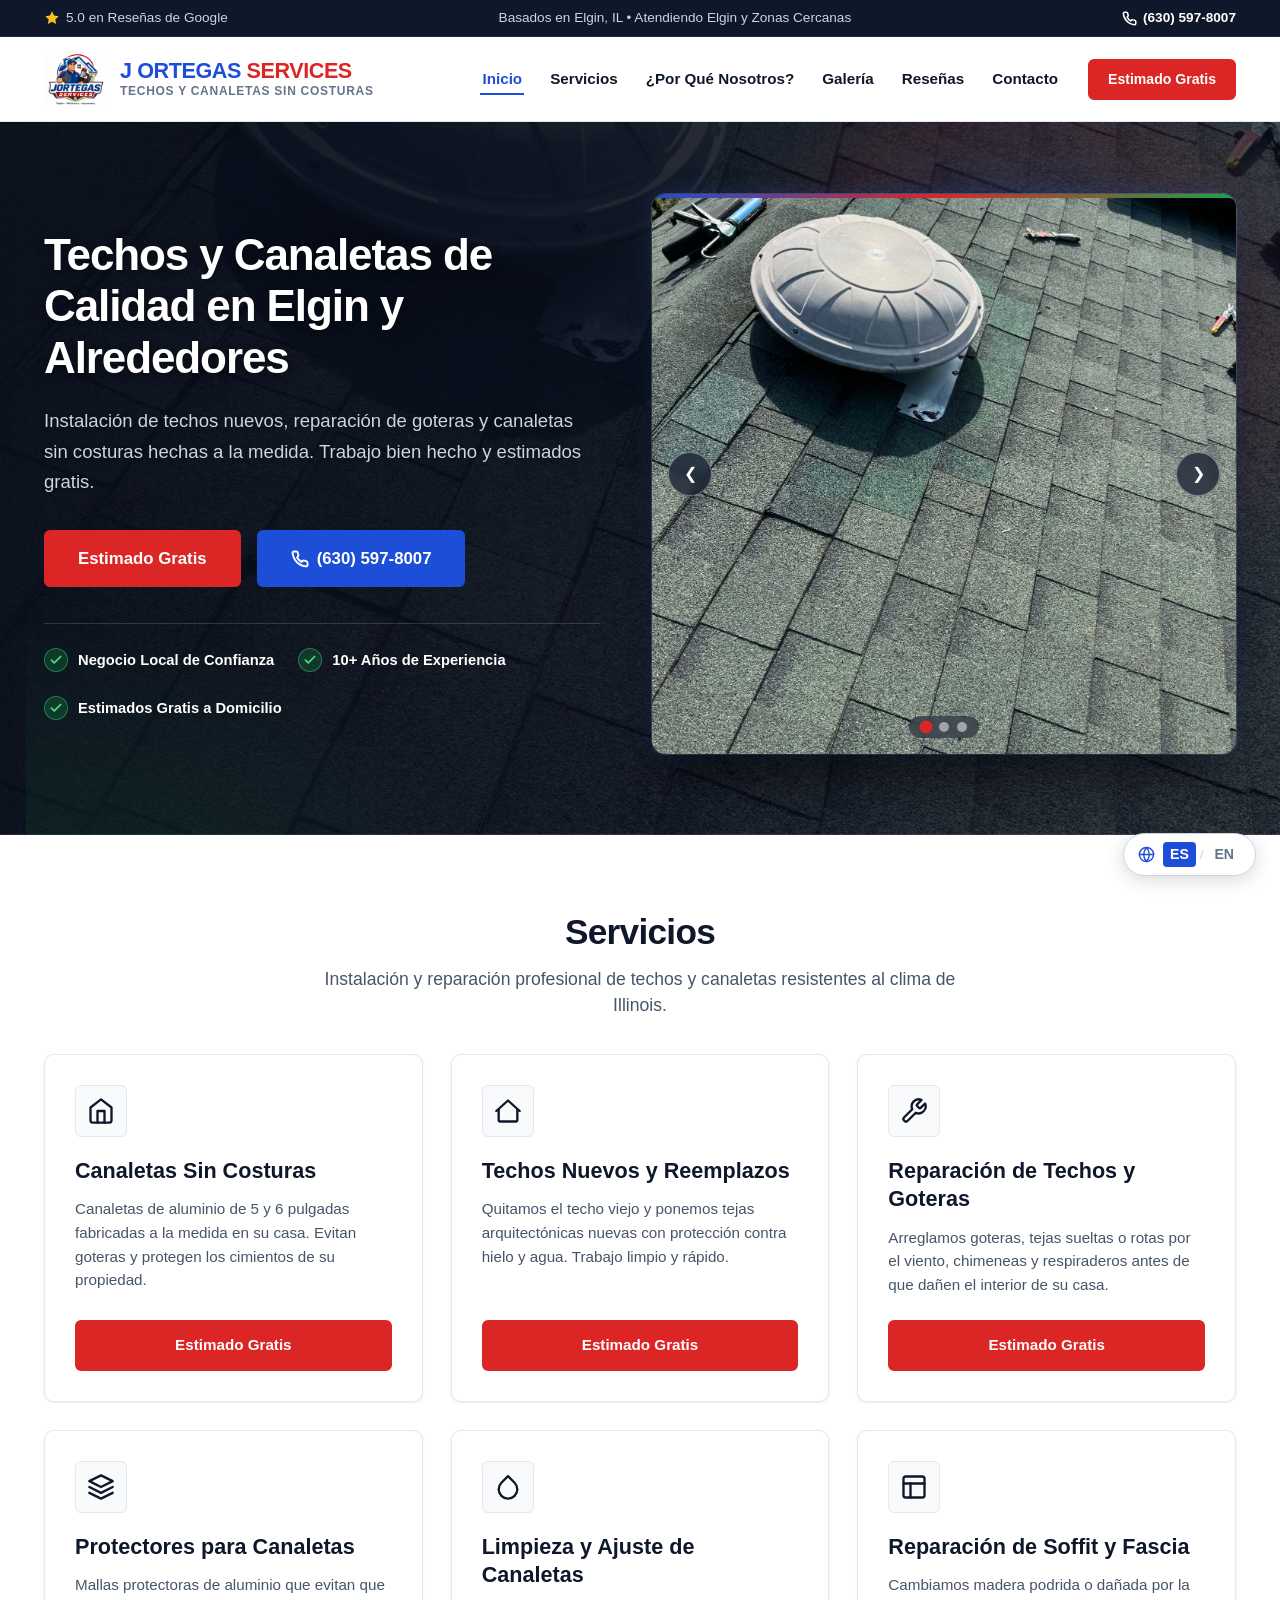
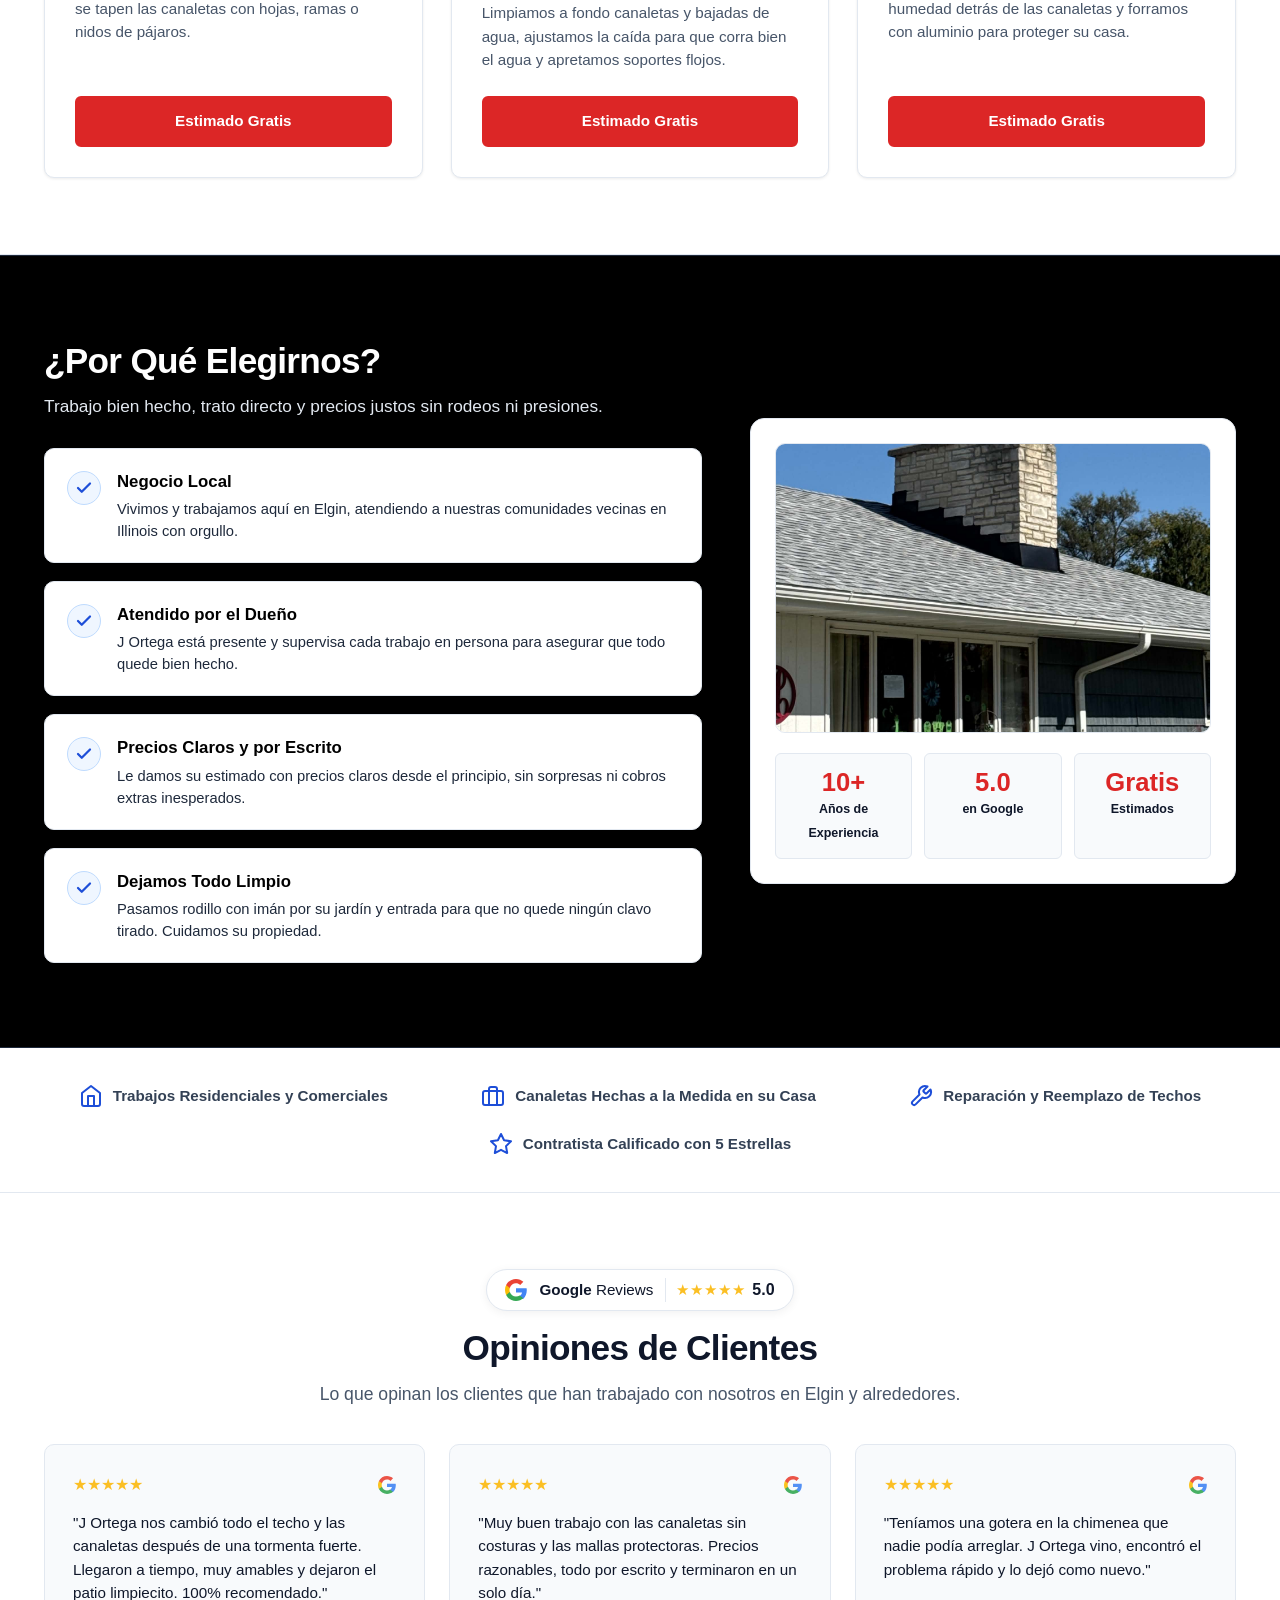
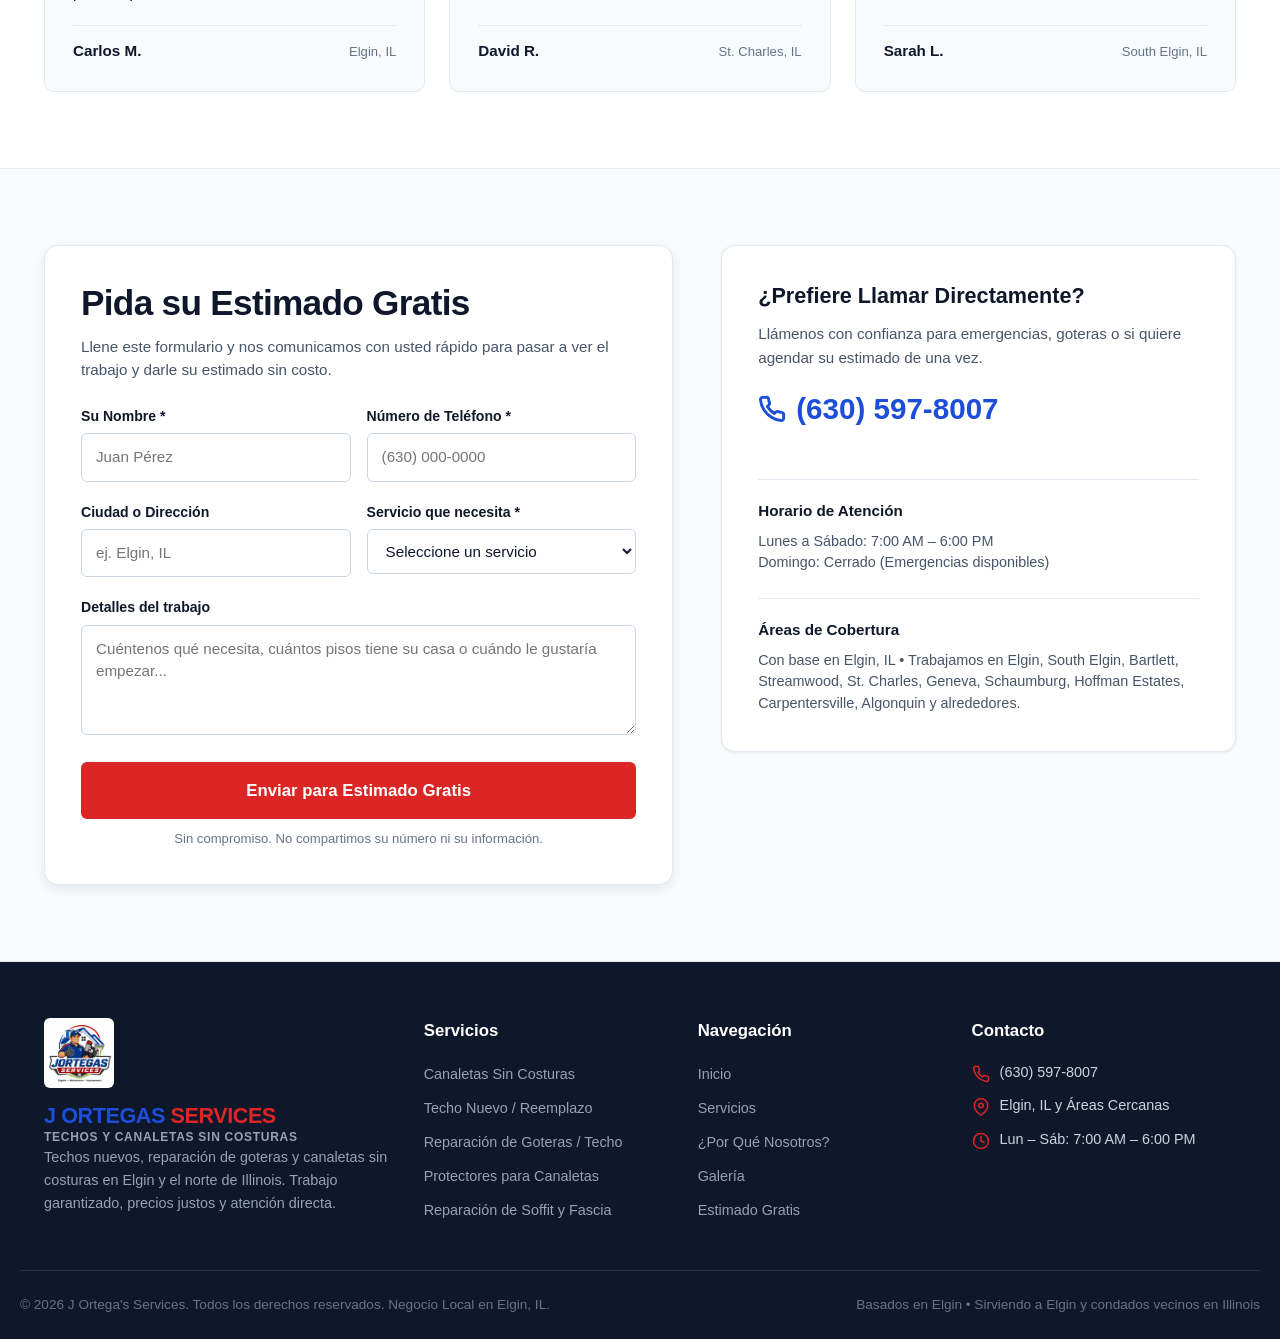
<file: index.html>
<!DOCTYPE html>
<html lang="es">
<head>
  <meta charset="UTF-8">
  <meta name="viewport" content="width=device-width, initial-scale=1.0">
  <title>J Ortega's Services | Techos y Canaletas Sin Costuras | Elgin, IL</title>
  <meta name="description" content="Professional roofing replacement, roof repair, seamless gutter installation, and gutter guards based in Elgin, IL and serving surrounding Illinois communities. Call (630) 597-8007.">
  <meta name="robots" content="index, follow">
  <meta name="author" content="J Ortega's Services">
  <meta name="theme-color" content="#0f172a">
  <link rel="canonical" href="https://jortegaservices.com/">
  
  <!-- Geo Tags -->
  <meta name="geo.region" content="US-IL">
  <meta name="geo.placename" content="Elgin">
  
  <!-- Favicon and App Icons -->
  <link rel="icon" type="image/png" href="favicon.png">
  <link rel="shortcut icon" href="favicon.ico">
  <link rel="apple-touch-icon" href="favicon.png">
  
  <!-- Social Share / Open Graph Previews -->
  <meta property="og:title" content="J Ortega's Services | Roofing &amp; Seamless Gutters">
  <meta property="og:description" content="Quality roofing replacements, leak repairs, and seamless gutters based in Elgin, IL and serving surrounding Illinois communities. Free estimates.">
  <meta property="og:image" content="photos/preview.jpg">
  <meta property="og:url" content="https://jortegaservices.com/">
  <meta property="og:type" content="website">
  <meta name="twitter:card" content="summary_large_image">
  <meta name="twitter:image" content="photos/preview.jpg">

  <!-- Schema.org JSON-LD Local Business Structured Data for Google -->
  <script type="application/ld+json">
  {
    "@context": "https://schema.org",
    "@type": "RoofingContractor",
    "name": "J Ortega's Services",
    "image": "https://jortegaservices.com/photos/logo.png",
    "telephone": "(630) 597-8007",
    "url": "https://jortegaservices.com/",
    "address": {
      "@type": "PostalAddress",
      "addressLocality": "Elgin",
      "addressRegion": "IL",
      "addressCountry": "US"
    },
    "geo": {
      "@type": "GeoCoordinates",
      "latitude": 42.0354,
      "longitude": -88.2826
    },
    "openingHoursSpecification": {
      "@type": "OpeningHoursSpecification",
      "dayOfWeek": ["Monday", "Tuesday", "Wednesday", "Thursday", "Friday", "Saturday"],
      "opens": "07:00",
      "closes": "18:00"
    },
    "priceRange": "$$",
    "aggregateRating": {
      "@type": "AggregateRating",
      "ratingValue": "5.0",
      "reviewCount": "30"
    }
  }
  </script>

  <link rel="stylesheet" href="styles.css?v=2.3">
</head>
<body>

  <!-- Top Utility Bar -->
  <aside class="top-bar" aria-label="Quick contact and service area">
    <div class="container top-bar-inner">
      <div class="top-bar-item top-bar-rating">
        <svg width="16" height="16" viewBox="0 0 24 24" fill="currentColor">
          <path d="M12 2l3.09 6.26L22 9.27l-5 4.87 1.18 6.88L12 17.77l-6.18 3.25L7 14.14 2 9.27l6.91-1.01L12 2z"/>
        </svg>
        <span data-i18n="top_rating">5.0 en Reseñas de Google</span>
      </div>
      <div class="top-bar-item top-bar-location">
        <span data-i18n="top_location">Basados en Elgin, IL &bull; Atendiendo Elgin y Zonas Cercanas</span>
      </div>
      <div class="top-bar-right">
        <a href="tel:6305978007" class="top-phone-link">
          <svg width="15" height="15" viewBox="0 0 24 24" fill="none" stroke="currentColor" stroke-width="2.5" stroke-linecap="round" stroke-linejoin="round">
            <path d="M22 16.92v3a2 2 0 0 1-2.18 2 19.79 19.79 0 0 1-8.63-3.07 19.5 19.5 0 0 1-6-6 19.79 19.79 0 0 1-3.07-8.67A2 2 0 0 1 4.11 2h3a2 2 0 0 1 2 1.72 12.84 12.84 0 0 0 .7 2.81 2 2 0 0 1-.45 2.11L8.09 9.91a16 16 0 0 0 6 6l1.27-1.27a2 2 0 0 1 2.11-.45 12.84 12.84 0 0 0 2.81.7A2 2 0 0 1 22 16.92z"></path>
          </svg>
          (630) 597-8007
        </a>
      </div>
    </div>
  </aside>

  <!-- Site Header -->
  <header class="site-header">
    <div class="container nav-container">
      <a href="index.html" class="brand-logo" aria-label="J Ortega's Services Homepage">
        <img src="photos/logo.png" alt="J Ortega's Services Logo" class="brand-logo-img">
        <div class="brand-text">
          <span class="brand-name">
            <span class="accent-blue">J ORTEGAS</span> <span class="accent-red">SERVICES</span>
          </span>
          <span class="brand-tag" data-i18n="brand_tag">Techado y Canaletas Sin Costuras</span>
        </div>
      </a>

      <!-- Desktop & Mobile Nav -->
      <nav class="main-nav" aria-label="Main Navigation">
        <ul class="nav-list">
          <li><a href="index.html" class="nav-link active" data-i18n="nav_home">Inicio</a></li>
          <li><a href="#services" class="nav-link" data-i18n="nav_services">Servicios</a></li>
          <li><a href="#why-us" class="nav-link" data-i18n="nav_why_us">¿Por Qué Nosotros?</a></li>
          <li><a href="gallery.html" class="nav-link" data-i18n="nav_gallery">Galería</a></li>
          <li><a href="#reviews" class="nav-link" data-i18n="nav_reviews">Reseñas</a></li>
          <li><a href="#estimate" class="nav-link" data-i18n="nav_contact">Contacto</a></li>
        </ul>
        <div class="nav-cta-wrap">
          <a href="#estimate" class="btn btn-red btn-sm" data-i18n="btn_request_estimate">Estimado Gratis</a>
        </div>
      </nav>

      <!-- Mobile Menu Toggle Button -->
      <button class="mobile-toggle" aria-label="Toggle navigation menu" aria-expanded="false">
        <svg viewBox="0 0 24 24" fill="none" stroke="currentColor" stroke-width="2.5" stroke-linecap="round" stroke-linejoin="round">
          <line x1="3" y1="6" x2="21" y2="6"></line>
          <line x1="3" y1="12" x2="21" y2="12"></line>
          <line x1="3" y1="18" x2="21" y2="18"></line>
        </svg>
      </button>
    </div>
  </header>

  <main>
    <!-- Hero Section (Spacious Text + Big Fully Visible Photo Slider) -->
    <section class="hero-section" aria-label="Hero Introduction">
      <div class="container hero-grid">
        <div class="hero-content">
          <h1 data-i18n="hero_title">Techos y Canaletas de Calidad en Elgin y Alrededores</h1>
          <p class="hero-lead" data-i18n="hero_lead">
            Instalación de techos nuevos, reparación de goteras y canaletas sin costuras hechas a la medida. Trabajo bien hecho y estimados gratis.
          </p>

          <div class="hero-actions">
            <a href="#estimate" class="btn btn-red btn-lg" data-i18n="btn_request_estimate">Estimado Gratis</a>
            <a href="tel:6305978007" class="btn btn-blue btn-lg">
              <svg width="18" height="18" viewBox="0 0 24 24" fill="none" stroke="currentColor" stroke-width="2.5" stroke-linecap="round" stroke-linejoin="round">
                <path d="M22 16.92v3a2 2 0 0 1-2.18 2 19.79 19.79 0 0 1-8.63-3.07 19.5 19.5 0 0 1-6-6 19.79 19.79 0 0 1-3.07-8.67A2 2 0 0 1 4.11 2h3a2 2 0 0 1 2 1.72 12.84 12.84 0 0 0 .7 2.81 2 2 0 0 1-.45 2.11L8.09 9.91a16 16 0 0 0 6 6l1.27-1.27a2 2 0 0 1 2.11-.45 12.84 12.84 0 0 0 2.81.7A2 2 0 0 1 22 16.92z"></path>
              </svg>
              (630) 597-8007
            </a>
          </div>

          <div class="hero-features">
            <div class="hero-feature-item">
              <div class="feature-check">
                <svg viewBox="0 0 24 24" fill="none" stroke="currentColor" stroke-width="3" stroke-linecap="round" stroke-linejoin="round">
                  <polyline points="20 6 9 17 4 12"></polyline>
                </svg>
              </div>
              <span class="feature-text" data-i18n="hero_feat_1">Negocio Local de Confianza</span>
            </div>
            <div class="hero-feature-item">
              <div class="feature-check">
                <svg viewBox="0 0 24 24" fill="none" stroke="currentColor" stroke-width="3" stroke-linecap="round" stroke-linejoin="round">
                  <polyline points="20 6 9 17 4 12"></polyline>
                </svg>
              </div>
              <span class="feature-text" data-i18n="hero_feat_2">Más de 10 Años de Experiencia</span>
            </div>
            <div class="hero-feature-item">
              <div class="feature-check">
                <svg viewBox="0 0 24 24" fill="none" stroke="currentColor" stroke-width="3" stroke-linecap="round" stroke-linejoin="round">
                  <polyline points="20 6 9 17 4 12"></polyline>
                </svg>
              </div>
              <span class="feature-text" data-i18n="hero_feat_3">Estimados Gratis a Domicilio</span>
            </div>
          </div>
        </div>

        <!-- Big Hero Photo Slider (Fully Visible) -->
        <div class="hero-slider-wrap">
          <div class="hero-slider-track">
            <div class="hero-slide">
              <img src="photos/hero-1.jpg" alt="Finished roofing project in Elgin IL" loading="eager">
            </div>
            <div class="hero-slide">
              <img src="photos/hero-2.jpg" alt="Roof peak and seamless gutters installation" loading="lazy">
            </div>
            <div class="hero-slide">
              <img src="photos/hero-3.jpg" alt="Full home exterior roofing and gutter setup" loading="lazy">
            </div>
          </div>

          <!-- Slider Arrows -->
          <button class="slider-arrow prev" aria-label="Previous slide">&#10094;</button>
          <button class="slider-arrow next" aria-label="Next slide">&#10095;</button>

          <!-- Slider Dots -->
          <div class="slider-dots" role="tablist" aria-label="Slider Pagination">
            <button class="slider-dot active" aria-label="Slide 1"></button>
            <button class="slider-dot" aria-label="Slide 2"></button>
            <button class="slider-dot" aria-label="Slide 3"></button>
          </div>
        </div>
      </div>
    </section>

    <!-- Services Section -->
    <section id="services" class="services-section">
      <div class="container">
        <header class="section-head text-center">
          <h2 data-i18n="services_title">Servicios</h2>
          <p data-i18n="services_lead">Instalación y reparación profesional de techos y canaletas resistentes al clima de Illinois.</p>
        </header>

        <div class="services-grid">
          <!-- Service 1: Seamless Gutters -->
          <article class="service-card">
            <div class="service-icon-box">
              <svg viewBox="0 0 24 24" fill="none" stroke="currentColor" stroke-width="2" stroke-linecap="round" stroke-linejoin="round">
                <path d="M3 9l9-7 9 7v11a2 2 0 0 1-2 2H5a2 2 0 0 1-2-2z"></path>
                <path d="M9 22V12h6v10"></path>
              </svg>
            </div>
            <h3 data-i18n="svc1_title">Instalación de Canaletas Sin Costuras</h3>
            <p data-i18n="svc1_desc">Canaletas de aluminio de 5 y 6 pulgadas fabricadas a la medida en el lugar exacto de su propiedad para evitar filtraciones y desbordes.</p>
            <div class="service-card-footer">
              <a href="#estimate" class="btn btn-red" data-i18n="btn_request_estimate">Estimado Gratis</a>
            </div>
          </article>

          <!-- Service 2: Roof Replacement -->
          <article class="service-card">
            <div class="service-icon-box">
              <svg viewBox="0 0 24 24" fill="none" stroke="currentColor" stroke-width="2" stroke-linecap="round" stroke-linejoin="round">
                <path d="M2 12l10-9 10 9"></path>
                <path d="M4 11v9a1 1 0 0 0 1 1h14a1 1 0 0 0 1-1v-9"></path>
              </svg>
            </div>
            <h3 data-i18n="svc2_title">Reemplazo de Techos y Nuevos Techos</h3>
            <p data-i18n="svc2_desc">Retiro completo del techo viejo e instalación de tejas arquitectónicas con barrera impermeable sintética contra hielo y agua, y limpieza total.</p>
            <div class="service-card-footer">
              <a href="#estimate" class="btn btn-red" data-i18n="btn_request_estimate">Estimado Gratis</a>
            </div>
          </article>

          <!-- Service 3: Roof Repairs -->
          <article class="service-card">
            <div class="service-icon-box">
              <svg viewBox="0 0 24 24" fill="none" stroke="currentColor" stroke-width="2" stroke-linecap="round" stroke-linejoin="round">
                <path d="M14.7 6.3a1 1 0 0 0 0 1.4l1.6 1.6a1 1 0 0 0 1.4 0l3.77-3.77a6 6 0 0 1-7.94 7.94l-6.91 6.91a2.12 2.12 0 0 1-3-3l6.91-6.91a6 6 0 0 1 7.94-7.94l-3.76 3.76z"></path>
              </svg>
            </div>
            <h3 data-i18n="svc3_title">Reparación de Techos y Detección de Goteras</h3>
            <p data-i18n="svc3_desc">Reparación rápida de tejas dañadas por tormentas, tapajuntas de chimeneas, botas de tuberías y goteras antes de que dañen sus paredes.</p>
            <div class="service-card-footer">
              <a href="#estimate" class="btn btn-red" data-i18n="btn_request_estimate">Estimado Gratis</a>
            </div>
          </article>

          <!-- Service 4: Gutter Guards -->
          <article class="service-card">
            <div class="service-icon-box">
              <svg viewBox="0 0 24 24" fill="none" stroke="currentColor" stroke-width="2" stroke-linecap="round" stroke-linejoin="round">
                <polygon points="12 2 2 7 12 12 22 7 12 2"></polygon>
                <polyline points="2 17 12 22 22 17"></polyline>
                <polyline points="2 12 12 17 22 12"></polyline>
              </svg>
            </div>
            <h3 data-i18n="svc4_title">Protectores de Hojas para Canaletas</h3>
            <p data-i18n="svc4_desc">Mallas de aluminio de alta resistencia instaladas sobre las canaletas para bloquear hojas, agujas de pino y animales manteniendo el flujo de agua.</p>
            <div class="service-card-footer">
              <a href="#estimate" class="btn btn-red" data-i18n="btn_request_estimate">Estimado Gratis</a>
            </div>
          </article>

          <!-- Service 5: Gutter Cleaning & Tune-Up -->
          <article class="service-card">
            <div class="service-icon-box">
              <svg viewBox="0 0 24 24" fill="none" stroke="currentColor" stroke-width="2" stroke-linecap="round" stroke-linejoin="round">
                <path d="M12 2.69l5.66 5.66a8 8 0 1 1-11.31 0z"></path>
              </svg>
            </div>
            <h3 data-i18n="svc5_title">Limpieza de Canaletas y Bajantes</h3>
            <p data-i18n="svc5_desc">Retiro completo de hojas y lodo acumulado, lavado de bajantes, ajuste de pendientes y refuerzo de clavos o soportes sueltos.</p>
            <div class="service-card-footer">
              <a href="#estimate" class="btn btn-red" data-i18n="btn_request_estimate">Estimado Gratis</a>
            </div>
          </article>

          <!-- Service 6: Soffit & Fascia Repair -->
          <article class="service-card">
            <div class="service-icon-box">
              <svg viewBox="0 0 24 24" fill="none" stroke="currentColor" stroke-width="2" stroke-linecap="round" stroke-linejoin="round">
                <rect x="3" y="3" width="18" height="18" rx="2" ry="2"></rect>
                <line x1="3" y1="9" x2="21" y2="9"></line>
                <line x1="9" y1="21" x2="9" y2="9"></line>
              </svg>
            </div>
            <h3 data-i18n="svc6_title">Reparación de Soffit y Fascia</h3>
            <p data-i18n="svc6_desc">Reemplazo de maderas dañadas o podridas en aleros detrás de las canaletas, forrado de aluminio a la medida y paneles de ventilación del ático.</p>
            <div class="service-card-footer">
              <a href="#estimate" class="btn btn-red" data-i18n="btn_request_estimate">Estimado Gratis</a>
            </div>
          </article>
        </div>
      </div>
    </section>

    <!-- Why Choose Us Section -->
    <section id="why-us" class="why-section">
      <div class="container why-grid">
        <div class="why-content">
          <h2 data-i18n="why_title">¿Por Qué Nosotros?</h2>
          <p data-i18n="why_lead">Trabajo bien hecho, trato directo y precios justos sin rodeos ni presiones.</p>

          <div class="why-list">
            <div class="why-item">
              <div class="why-bullet-icon">
                <svg viewBox="0 0 24 24" fill="none" stroke="currentColor" stroke-width="3" stroke-linecap="round" stroke-linejoin="round">
                  <polyline points="20 6 9 17 4 12"></polyline>
                </svg>
              </div>
              <div class="why-item-content">
                <h4 data-i18n="why_item1_title">Negocio Local de Confianza</h4>
                <p data-i18n="why_item1_desc">Vivimos y trabajamos aquí en Elgin, atendiendo a nuestras comunidades vecinas en Illinois con orgullo.</p>
              </div>
            </div>

            <div class="why-item">
              <div class="why-bullet-icon">
                <svg viewBox="0 0 24 24" fill="none" stroke="currentColor" stroke-width="3" stroke-linecap="round" stroke-linejoin="round">
                  <polyline points="20 6 9 17 4 12"></polyline>
                </svg>
              </div>
              <div class="why-item-content">
                <h4 data-i18n="why_item2_title">Supervisión Directa del Propietario</h4>
                <p data-i18n="why_item2_desc">J Ortega está presente y supervisa cada trabajo en persona para asegurar que todo quede bien hecho.</p>
              </div>
            </div>

            <div class="why-item">
              <div class="why-bullet-icon">
                <svg viewBox="0 0 24 24" fill="none" stroke="currentColor" stroke-width="3" stroke-linecap="round" stroke-linejoin="round">
                  <polyline points="20 6 9 17 4 12"></polyline>
                </svg>
              </div>
              <div class="why-item-content">
                <h4 data-i18n="why_item3_title">Presupuestos Escritos y Claros</h4>
                <p data-i18n="why_item3_desc">Le damos su estimado con precios claros desde el principio, sin sorpresas ni cobros extras inesperados.</p>
              </div>
            </div>

            <div class="why-item">
              <div class="why-bullet-icon">
                <svg viewBox="0 0 24 24" fill="none" stroke="currentColor" stroke-width="3" stroke-linecap="round" stroke-linejoin="round">
                  <polyline points="20 6 9 17 4 12"></polyline>
                </svg>
              </div>
              <div class="why-item-content">
                <h4 data-i18n="why_item4_title">Limpieza Minuciosa del Terreno</h4>
                <p data-i18n="why_item4_desc">Pasamos rodillo con imán por su jardín y entrada para que no quede ningún clavo tirado. Cuidamos su propiedad.</p>
              </div>
            </div>
          </div>
        </div>

        <div class="why-media-card">
          <div class="why-media-box">
            <img src="photos/hero-2.jpg" alt="Roof installation project" loading="lazy">
          </div>
          <div class="why-stat-row">
            <div class="why-stat">
              <span class="why-stat-num">10+</span>
              <span class="why-stat-label" data-i18n="stat_experience">Años de Experiencia</span>
            </div>
            <div class="why-stat">
              <span class="why-stat-num">5.0</span>
              <span class="why-stat-label" data-i18n="stat_rating">en Google</span>
            </div>
            <div class="why-stat">
              <span class="why-stat-num" data-i18n="stat_free">Gratis</span>
              <span class="why-stat-label" data-i18n="stat_estimates">Estimados</span>
            </div>
          </div>
        </div>
      </div>
    </section>

    <!-- Work Highlights & Factual Services Strip -->
    <section class="trust-strip">
      <div class="container">
        <div class="trust-strip-inner">
          <div class="trust-badge">
            <svg viewBox="0 0 24 24" fill="none" stroke="currentColor" stroke-width="2" stroke-linecap="round" stroke-linejoin="round">
              <path d="M3 9l9-7 9 7v11a2 2 0 0 1-2 2H5a2 2 0 0 1-2-2z"></path>
              <polyline points="9 22 9 12 15 12 15 22"></polyline>
            </svg>
            <span data-i18n="trust_residential">Trabajos Residenciales y Comerciales</span>
          </div>
          <div class="trust-badge">
            <svg viewBox="0 0 24 24" fill="none" stroke="currentColor" stroke-width="2" stroke-linecap="round" stroke-linejoin="round">
              <rect x="2" y="7" width="20" height="14" rx="2" ry="2"></rect>
              <path d="M16 21V5a2 2 0 0 0-2-2h-4a2 2 0 0 0-2 2v16"></path>
            </svg>
            <span data-i18n="trust_gutters">Canaletas Hechas a la Medida en su Casa</span>
          </div>
          <div class="trust-badge">
            <svg viewBox="0 0 24 24" fill="none" stroke="currentColor" stroke-width="2" stroke-linecap="round" stroke-linejoin="round">
              <path d="M14.7 6.3a1 1 0 0 0 0 1.4l1.6 1.6a1 1 0 0 0 1.4 0l3.77-3.77a6 6 0 0 1-7.94 7.94l-6.91 6.91a2.12 2.12 0 0 1-3-3l6.91-6.91a6 6 0 0 1 7.94-7.94l-3.76 3.76z"></path>
            </svg>
            <span data-i18n="trust_repairs">Reparación y Reemplazo de Techos</span>
          </div>
          <div class="trust-badge">
            <svg viewBox="0 0 24 24" fill="none" stroke="currentColor" stroke-width="2" stroke-linecap="round" stroke-linejoin="round">
              <polygon points="12 2 15.09 8.26 22 9.27 17 14.14 18.18 21.02 12 17.77 5.82 21.02 7 14.14 2 9.27 8.91 8.26 12 2"></polygon>
            </svg>
            <span data-i18n="trust_rated">Contratista Calificado con 5 Estrellas</span>
          </div>
        </div>
      </div>
    </section>

    <!-- Customer Reviews Section -->
    <section id="reviews" class="reviews-section">
      <div class="container">
        <header class="section-head text-center">
          <div class="google-badge-header">
            <svg class="google-icon" viewBox="0 0 24 24" width="24" height="24">
              <path fill="#4285F4" d="M23.745 12.27c0-.7-.06-1.4-.19-2.07H12v4.51h6.6c-.29 1.52-1.14 2.82-2.4 3.68v3.05h3.88c2.27-2.09 3.665-5.17 3.665-9.17Z"/>
              <path fill="#34A853" d="M12 24c3.24 0 5.95-1.08 7.93-2.91l-3.88-3.05c-1.08.72-2.45 1.16-4.05 1.16-3.12 0-5.77-2.1-6.72-4.93H1.25v3.15C3.26 21.36 7.33 24 12 24Z"/>
              <path fill="#FBBC05" d="M5.28 14.27c-.25-.72-.38-1.49-.38-2.27s.13-1.55.38-2.27V6.58H1.25C.45 8.18 0 10.03 0 12s.45 3.82 1.25 5.42l4.03-3.15Z"/>
              <path fill="#EA4335" d="M12 4.75c1.77 0 3.35.61 4.6 1.8l3.42-3.42C17.95 1.19 15.24 0 12 0 7.33 0 3.26 2.64 1.25 6.58l4.03 3.15c.95-2.83 3.6-4.98 6.72-4.98Z"/>
            </svg>
            <span class="google-badge-text"><strong>Google</strong> Reviews</span>
            <div class="google-badge-rating">
              <span class="google-stars">&#9733;&#9733;&#9733;&#9733;&#9733;</span>
              <strong>5.0</strong>
            </div>
          </div>
          <h2 data-i18n="reviews_title">Opiniones de Clientes</h2>
          <p data-i18n="reviews_lead">Lo que opinan los clientes que han trabajado con nosotros en Elgin y alrededores.</p>
        </header>

        <div class="reviews-grid">
          <article class="review-card">
            <div class="review-card-top">
              <div class="review-stars" aria-label="5 out of 5 stars">
                ★★★★★
              </div>
              <svg class="google-card-icon" viewBox="0 0 24 24" width="20" height="20">
                <path fill="#4285F4" d="M23.745 12.27c0-.7-.06-1.4-.19-2.07H12v4.51h6.6c-.29 1.52-1.14 2.82-2.4 3.68v3.05h3.88c2.27-2.09 3.665-5.17 3.665-9.17Z"/>
                <path fill="#34A853" d="M12 24c3.24 0 5.95-1.08 7.93-2.91l-3.88-3.05c-1.08.72-2.45 1.16-4.05 1.16-3.12 0-5.77-2.1-6.72-4.93H1.25v3.15C3.26 21.36 7.33 24 12 24Z"/>
                <path fill="#FBBC05" d="M5.28 14.27c-.25-.72-.38-1.49-.38-2.27s.13-1.55.38-2.27V6.58H1.25C.45 8.18 0 10.03 0 12s.45 3.82 1.25 5.42l4.03-3.15Z"/>
                <path fill="#EA4335" d="M12 4.75c1.77 0 3.35.61 4.6 1.8l3.42-3.42C17.95 1.19 15.24 0 12 0 7.33 0 3.26 2.64 1.25 6.58l4.03 3.15c.95-2.83 3.6-4.98 6.72-4.98Z"/>
              </svg>
            </div>
            <p data-i18n="rev1_text">
              "J Ortega nos cambió todo el techo y las canaletas después de una tormenta fuerte. Llegaron a tiempo, muy amables y dejaron el patio limpiecito. 100% recomendado."
            </p>
            <div class="reviewer-meta">
              <span class="reviewer-name">Carlos M.</span>
              <span class="reviewer-location">Elgin, IL</span>
            </div>
          </article>

          <article class="review-card">
            <div class="review-card-top">
              <div class="review-stars" aria-label="5 out of 5 stars">
                ★★★★★
              </div>
              <svg class="google-card-icon" viewBox="0 0 24 24" width="20" height="20">
                <path fill="#4285F4" d="M23.745 12.27c0-.7-.06-1.4-.19-2.07H12v4.51h6.6c-.29 1.52-1.14 2.82-2.4 3.68v3.05h3.88c2.27-2.09 3.665-5.17 3.665-9.17Z"/>
                <path fill="#34A853" d="M12 24c3.24 0 5.95-1.08 7.93-2.91l-3.88-3.05c-1.08.72-2.45 1.16-4.05 1.16-3.12 0-5.77-2.1-6.72-4.93H1.25v3.15C3.26 21.36 7.33 24 12 24Z"/>
                <path fill="#FBBC05" d="M5.28 14.27c-.25-.72-.38-1.49-.38-2.27s.13-1.55.38-2.27V6.58H1.25C.45 8.18 0 10.03 0 12s.45 3.82 1.25 5.42l4.03-3.15Z"/>
                <path fill="#EA4335" d="M12 4.75c1.77 0 3.35.61 4.6 1.8l3.42-3.42C17.95 1.19 15.24 0 12 0 7.33 0 3.26 2.64 1.25 6.58l4.03 3.15c.95-2.83 3.6-4.98 6.72-4.98Z"/>
              </svg>
            </div>
            <p data-i18n="rev2_text">
              "Muy buen trabajo con las canaletas sin costuras y las mallas protectoras. Precios razonables, todo por escrito y terminaron en un solo día."
            </p>
            <div class="reviewer-meta">
              <span class="reviewer-name">David R.</span>
              <span class="reviewer-location">St. Charles, IL</span>
            </div>
          </article>

          <article class="review-card">
            <div class="review-card-top">
              <div class="review-stars" aria-label="5 out of 5 stars">
                ★★★★★
              </div>
              <svg class="google-card-icon" viewBox="0 0 24 24" width="20" height="20">
                <path fill="#4285F4" d="M23.745 12.27c0-.7-.06-1.4-.19-2.07H12v4.51h6.6c-.29 1.52-1.14 2.82-2.4 3.68v3.05h3.88c2.27-2.09 3.665-5.17 3.665-9.17Z"/>
                <path fill="#34A853" d="M12 24c3.24 0 5.95-1.08 7.93-2.91l-3.88-3.05c-1.08.72-2.45 1.16-4.05 1.16-3.12 0-5.77-2.1-6.72-4.93H1.25v3.15C3.26 21.36 7.33 24 12 24Z"/>
                <path fill="#FBBC05" d="M5.28 14.27c-.25-.72-.38-1.49-.38-2.27s.13-1.55.38-2.27V6.58H1.25C.45 8.18 0 10.03 0 12s.45 3.82 1.25 5.42l4.03-3.15Z"/>
                <path fill="#EA4335" d="M12 4.75c1.77 0 3.35.61 4.6 1.8l3.42-3.42C17.95 1.19 15.24 0 12 0 7.33 0 3.26 2.64 1.25 6.58l4.03 3.15c.95-2.83 3.6-4.98 6.72-4.98Z"/>
              </svg>
            </div>
            <p data-i18n="rev3_text">
              "Teníamos una gotera en la chimenea que nadie podía arreglar. J Ortega vino, encontró el problema rápido y lo dejó como nuevo."
            </p>
            <div class="reviewer-meta">
              <span class="reviewer-name">Sarah L.</span>
              <span class="reviewer-location">South Elgin, IL</span>
            </div>
          </article>
        </div>
      </div>
    </section>

    <!-- Free Estimate Form Section -->
    <section id="estimate" class="estimate-section">
      <div class="container estimate-grid">
        <div class="estimate-card">
          <h2 data-i18n="est_title">Pida su Estimado Gratis</h2>
          <p style="color: #475569; margin-bottom: 24px; font-size: 0.95rem;" data-i18n="est_lead">
            Llene este formulario y nos comunicamos con usted rápido para pasar a ver el trabajo y darle su estimado sin costo.
          </p>

          <form id="estimateForm" action="https://api.web3forms.com/submit" method="POST">
            <!-- Web3Forms Access Key: Replace YOUR_ACCESS_KEY_HERE once you get your key -->
            <input type="hidden" name="access_key" value="YOUR_ACCESS_KEY_HERE">
            <input type="hidden" name="subject" value="New Estimate Request - J Ortega's Services">
            <input type="hidden" name="from_name" value="J Ortega Services Website">
            <!-- Spam Protection Honeypot -->
            <input type="checkbox" name="botcheck" class="hidden" style="display: none;">

            <div class="form-row">
              <div class="form-group">
                <label for="fullName" data-i18n="lbl_name">Su Nombre *</label>
                <input type="text" id="fullName" name="name" required placeholder="Juan Pérez" data-i18n-ph="ph_name">
              </div>
              <div class="form-group">
                <label for="phoneNumber" data-i18n="lbl_phone">Número de Teléfono *</label>
                <input type="tel" id="phoneNumber" name="phone" required placeholder="(630) 000-0000" data-i18n-ph="ph_phone">
              </div>
            </div>

            <div class="form-row">
              <div class="form-group">
                <label for="cityAddress" data-i18n="lbl_city">Ciudad o Dirección</label>
                <input type="text" id="cityAddress" name="city_address" placeholder="ej. Elgin, IL" data-i18n-ph="ph_city">
              </div>
              <div class="form-group">
                <label for="serviceType" data-i18n="lbl_service">Servicio Necesario *</label>
                <select id="serviceType" name="service_needed" required>
                  <option value="" disabled selected data-i18n-opt="opt_service_placeholder">Seleccione un Servicio</option>
                  <option value="Seamless Gutters" data-i18n-opt="opt_seamless_gutters">Instalación de Canaletas Sin Costuras</option>
                  <option value="Gutter Guards" data-i18n-opt="opt_gutter_guards">Protectores de Hojas / Guardas</option>
                  <option value="Roof Replacement" data-i18n-opt="opt_roof_replacement">Reemplazo Completo de Techo</option>
                  <option value="Roof Repair" data-i18n-opt="opt_roof_repair">Reparación de Techos y Goteras</option>
                  <option value="Gutter Cleaning" data-i18n-opt="opt_gutter_cleaning">Limpieza y Mantenimiento de Canaletas</option>
                  <option value="Soffit &amp; Fascia" data-i18n-opt="opt_soffit_fascia">Reparación de Soffit y Fascia</option>
                  <option value="Multiple Services" data-i18n-opt="opt_multiple">Múltiples Servicios / Inspección</option>
                </select>
              </div>
            </div>

            <div class="form-group">
              <label for="projectDetails" data-i18n="lbl_details">Detalles del trabajo</label>
              <textarea id="projectDetails" name="message" placeholder="Cuéntenos sobre su propiedad, número de pisos, problemas específicos o fecha preferida..." data-i18n-ph="ph_details"></textarea>
            </div>

            <button type="submit" class="btn btn-red btn-lg form-submit-btn">
              <span data-i18n="btn_submit_request">Enviar para Estimado Gratis</span>
            </button>
            <p class="form-note" data-i18n="form_note">Sin compromiso. No compartimos su número ni su información.</p>
          </form>
        </div>

        <div class="estimate-call-box">
          <h3 data-i18n="callbox_title">¿Prefiere Llamar Directamente?</h3>
          <p style="color: #475569; font-size: 0.95rem; line-height: 1.6;" data-i18n="callbox_lead">
            Llámenos con confianza para emergencias, goteras o si quiere agendar su estimado de una vez.
          </p>

          <a href="tel:6305978007" class="call-big-number">
            <svg width="28" height="28" viewBox="0 0 24 24" fill="none" stroke="currentColor" stroke-width="2.5" stroke-linecap="round" stroke-linejoin="round">
              <path d="M22 16.92v3a2 2 0 0 1-2.18 2 19.79 19.79 0 0 1-8.63-3.07 19.5 19.5 0 0 1-6-6 19.79 19.79 0 0 1-3.07-8.67A2 2 0 0 1 4.11 2h3a2 2 0 0 1 2 1.72 12.84 12.84 0 0 0 .7 2.81 2 2 0 0 1-.45 2.11L8.09 9.91a16 16 0 0 0 6 6l1.27-1.27a2 2 0 0 1 2.11-.45 12.84 12.84 0 0 0 2.81.7A2 2 0 0 1 22 16.92z"></path>
            </svg>
            (630) 597-8007
          </a>

          <div class="service-hours-box">
            <h4 data-i18n="callbox_hours_title">Horario de Atención</h4>
            <p data-i18n="callbox_hours_week">Lunes &ndash; Sábado: 7:00 AM &ndash; 6:00 PM</p>
            <p data-i18n="callbox_hours_sun">Domingo: Cerrado (Emergencias disponibles)</p>
          </div>

          <div class="service-hours-box">
            <h4 data-i18n="callbox_areas_title">Áreas de Cobertura</h4>
            <p data-i18n="callbox_areas_desc">Con base en Elgin, IL &bull; Sirviendo a Elgin, South Elgin, Bartlett, Streamwood, St. Charles, Geneva, Schaumburg, Hoffman Estates, Carpentersville, Algonquin y comunidades vecinas en Illinois.</p>
          </div>
        </div>
      </div>
    </section>
  </main>

  <!-- Site Footer -->
  <footer class="site-footer">
    <div class="container footer-grid">
      <div class="footer-col footer-brand">
        <img src="photos/logo.png" alt="J Ortega's Services Logo" class="footer-brand-logo">
        <div class="brand-text">
          <span class="brand-name" style="color: #ffffff;">
            <span class="accent-blue">J ORTEGAS</span> <span class="accent-red">SERVICES</span>
          </span>
          <span class="brand-tag" style="color: #94a3b8;" data-i18n="brand_tag">Techos y Canaletas Sin Costuras</span>
        </div>
        <p data-i18n="footer_desc">
          Techos nuevos, reparación de goteras y canaletas sin costuras en Elgin y el norte de Illinois. Trabajo garantizado, precios justos y atención directa.
        </p>
      </div>

      <div class="footer-col">
        <h4 data-i18n="footer_services_title">Servicios</h4>
        <ul class="footer-links">
          <li><a href="#services" data-i18n="opt_seamless_gutters">Canaletas Sin Costuras</a></li>
          <li><a href="#services" data-i18n="opt_roof_replacement">Reemplazo de Techo</a></li>
          <li><a href="#services" data-i18n="opt_roof_repair">Reparación de Techos</a></li>
          <li><a href="#services" data-i18n="opt_gutter_guards">Protectores de Canaletas</a></li>
          <li><a href="#services" data-i18n="opt_soffit_fascia">Soffit y Fascia</a></li>
        </ul>
      </div>

      <div class="footer-col">
        <h4 data-i18n="footer_nav_title">Navegación</h4>
        <ul class="footer-links">
          <li><a href="index.html" data-i18n="nav_home">Inicio</a></li>
          <li><a href="#services" data-i18n="nav_services">Servicios</a></li>
          <li><a href="#why-us" data-i18n="nav_why_us">¿Por Qué Nosotros?</a></li>
          <li><a href="gallery.html" data-i18n="nav_gallery">Galería de Proyectos</a></li>
          <li><a href="#estimate" data-i18n="btn_request_estimate">Estimado Gratis</a></li>
        </ul>
      </div>

      <div class="footer-col">
        <h4 data-i18n="footer_contact_title">Contacto</h4>
        <div class="footer-contact-item">
          <svg viewBox="0 0 24 24" fill="none" stroke="currentColor" stroke-width="2" stroke-linecap="round" stroke-linejoin="round">
            <path d="M22 16.92v3a2 2 0 0 1-2.18 2 19.79 19.79 0 0 1-8.63-3.07 19.5 19.5 0 0 1-6-6 19.79 19.79 0 0 1-3.07-8.67A2 2 0 0 1 4.11 2h3a2 2 0 0 1 2 1.72 12.84 12.84 0 0 0 .7 2.81 2 2 0 0 1-.45 2.11L8.09 9.91a16 16 0 0 0 6 6l1.27-1.27a2 2 0 0 1 2.11-.45 12.84 12.84 0 0 0 2.81.7A2 2 0 0 1 22 16.92z"></path>
          </svg>
          <a href="tel:6305978007">(630) 597-8007</a>
        </div>
        <div class="footer-contact-item">
          <svg viewBox="0 0 24 24" fill="none" stroke="currentColor" stroke-width="2" stroke-linecap="round" stroke-linejoin="round">
            <path d="M21 10c0 7-9 13-9 13s-9-6-9-13a9 9 0 0 1 18 0z"></path>
            <circle cx="12" cy="10" r="3"></circle>
          </svg>
          <span data-i18n="footer_area">Elgin, IL y Áreas Cercanas</span>
        </div>
        <div class="footer-contact-item">
          <svg viewBox="0 0 24 24" fill="none" stroke="currentColor" stroke-width="2" stroke-linecap="round" stroke-linejoin="round">
            <circle cx="12" cy="12" r="10"></circle>
            <polyline points="12 6 12 12 16 14"></polyline>
          </svg>
          <span data-i18n="footer_hours">Lun &ndash; Sáb: 7:00 AM &ndash; 6:00 PM</span>
        </div>
      </div>
    </div>

    <div class="container footer-bottom">
      <p data-i18n="footer_copyright">&copy; 2026 J Ortega's Services. Todos los derechos reservados. Negocio Local de Confianza en Elgin, IL.</p>
      <p data-i18n="footer_serving">Con base en Elgin &bull; Sirviendo a Elgin, Condado de Kane y Comunidades de Illinois</p>
    </div>
  </footer>

  <!-- Sticky Bottom Mobile Action Bar -->
  <div class="mobile-sticky-bar" aria-label="Quick mobile contact bar">
    <div class="mobile-sticky-inner">
      <a href="tel:6305978007" class="btn btn-blue btn-sm">
        <svg width="15" height="15" viewBox="0 0 24 24" fill="none" stroke="currentColor" stroke-width="2.5" stroke-linecap="round" stroke-linejoin="round">
          <path d="M22 16.92v3a2 2 0 0 1-2.18 2 19.79 19.79 0 0 1-8.63-3.07 19.5 19.5 0 0 1-6-6 19.79 19.79 0 0 1-3.07-8.67A2 2 0 0 1 4.11 2h3a2 2 0 0 1 2 1.72 12.84 12.84 0 0 0 .7 2.81 2 2 0 0 1-.45 2.11L8.09 9.91a16 16 0 0 0 6 6l1.27-1.27a2 2 0 0 1 2.11-.45 12.84 12.84 0 0 0 2.81.7A2 2 0 0 1 22 16.92z"></path>
        </svg>
        <span data-i18n="sticky_call">Llamar</span>
      </a>
      <a href="#estimate" class="btn btn-red btn-sm" data-i18n="sticky_estimate">Presupuesto</a>
    </div>
  </div>

    <!-- Floating Language Toggle Button (Spanish Default) -->
  <button id="langToggle" class="floating-lang-btn" aria-label="Cambiar idioma a Inglés / Switch to English" title="Español / English">
    <svg class="lang-globe-icon" viewBox="0 0 24 24" fill="none" stroke="currentColor" stroke-width="2" stroke-linecap="round" stroke-linejoin="round">
      <circle cx="12" cy="12" r="10"></circle>
      <line x1="2" y1="12" x2="22" y2="12"></line>
      <path d="M12 2a15.3 15.3 0 0 1 4 10 15.3 15.3 0 0 1-4 10 15.3 15.3 0 0 1-4-10 15.3 15.3 0 0 1 4-10z"></path>
    </svg>
    <span class="lang-pill">
      <span class="lang-opt es active">ES</span>
      <span class="lang-divider">/</span>
      <span class="lang-opt en">EN</span>
    </span>
  </button>

  <script src="main.js?v=2.3"></script>
</body>
</html>
</file>
<file: styles.css>
/* ==========================================================================
   J ORTEGA'S SERVICES - ROOFING & SEAMLESS GUTTERS
   Clean White Theme | No-Bloat High-Performance Stylesheet
   Color Accents: Red (Estimates/CTAs), Blue (Structure/Trust), Green (Checkmarks/Ratings)
   ========================================================================== */

:root {
  /* Core White Theme Colors */
  --bg-page: #ffffff;
  --bg-subtle: #f8fafc;
  --bg-card: #ffffff;
  --border-light: #e2e8f0;
  --border-strong: #cbd5e1;
  
  /* Text */
  --text-main: #0f172a;
  --text-muted: #475569;
  --text-light: #64748b;
  --text-white: #ffffff;
  
  /* Brand Accents (Red, Blue, Green from Logo) */
  --red-primary: #dc2626;
  --red-hover: #b91c1c;
  --red-light: #fef2f2;
  
  --blue-primary: #1d4ed8;
  --blue-hover: #1e40af;
  --blue-light: #eff6ff;
  
  --green-primary: #16a34a;
  --green-hover: #15803d;
  --green-light: #f0fdf4;
  
  /* Layout & Spacing */
  --container-max: 1240px;
  --radius-sm: 6px;
  --radius-md: 10px;
  --radius-lg: 14px;
  --shadow-sm: 0 1px 3px rgba(0, 0, 0, 0.08);
  --shadow-md: 0 4px 12px rgba(15, 23, 42, 0.08);
  --shadow-lg: 0 10px 25px rgba(15, 23, 42, 0.12);
  --transition: all 0.25s ease-in-out;
}

/* Reset & Base */
*, *::before, *::after {
  box-sizing: border-box;
  margin: 0;
  padding: 0;
}

html {
  font-family: -apple-system, BlinkMacSystemFont, "Segoe UI", Roboto, "Helvetica Neue", Arial, sans-serif;
  color: var(--text-main);
  background-color: var(--bg-page);
  scroll-behavior: smooth;
  line-height: 1.5;
  -webkit-text-size-adjust: 100%;
  overflow-x: hidden;
  max-width: 100%;
}

body {
  min-height: 100vh;
  display: flex;
  flex-direction: column;
  overflow-x: hidden;
  max-width: 100%;
  position: relative;
}

img, svg {
  display: block;
  max-width: 100%;
}

a {
  color: inherit;
  text-decoration: none;
}

button, input, textarea, select {
  font: inherit;
}

.container {
  width: 100%;
  max-width: var(--container-max);
  margin-left: auto;
  margin-right: auto;
  padding-left: 24px;
  padding-right: 24px;
}

/* Full Width Fluid Container */
.container-fluid {
  width: 100%;
  padding-left: 16px;
  padding-right: 16px;
  margin-left: auto;
  margin-right: auto;
}

/* ==========================================================================
   DIRECT HEADERS (NO PILLS, NO WEIRD DASH SUBTEXTS)
   ========================================================================== */
h1 {
  font-size: 2.85rem;
  font-weight: 800;
  line-height: 1.15;
  letter-spacing: -0.025em;
}

h2 {
  font-size: 2.2rem;
  font-weight: 800;
  line-height: 1.2;
  color: var(--text-main);
  letter-spacing: -0.02em;
  margin-bottom: 12px;
}

h3 {
  font-size: 1.35rem;
  font-weight: 700;
  line-height: 1.3;
  color: var(--text-main);
}

.section-head {
  margin-bottom: 36px;
}

.section-head.text-center {
  text-align: center;
}

.section-head p {
  font-size: 1.1rem;
  color: var(--text-muted);
  max-width: 680px;
}

.section-head.text-center p {
  margin-left: auto;
  margin-right: auto;
}

/* ==========================================================================
   BUTTONS (RED FOR ESTIMATES, BLUE FOR SECONDARY)
   ========================================================================== */
.btn {
  display: inline-flex;
  align-items: center;
  justify-content: center;
  gap: 8px;
  font-weight: 700;
  font-size: 0.95rem;
  padding: 12px 24px;
  border-radius: var(--radius-sm);
  border: 2px solid transparent;
  cursor: pointer;
  transition: var(--transition);
  text-align: center;
  white-space: nowrap;
}

/* Red Free Estimate Button */
.btn-red {
  background-color: var(--red-primary);
  color: var(--text-white);
  border-color: var(--red-primary);
}
.btn-red:hover {
  background-color: var(--red-hover);
  border-color: var(--red-hover);
  transform: translateY(-2px);
  box-shadow: 0 4px 14px rgba(220, 38, 38, 0.35);
}

/* Secondary Blue Call Button */
.btn-blue {
  background-color: var(--blue-primary);
  color: var(--text-white);
  border-color: var(--blue-primary);
}
.btn-blue:hover {
  background-color: var(--blue-hover);
  border-color: var(--blue-hover);
  transform: translateY(-2px);
  box-shadow: 0 4px 14px rgba(29, 78, 216, 0.3);
}

.btn-outline {
  background-color: transparent;
  color: var(--text-main);
  border-color: var(--border-strong);
}
.btn-outline:hover {
  background-color: var(--bg-subtle);
  border-color: var(--text-main);
}

.btn-sm {
  padding: 8px 18px;
  font-size: 0.88rem;
}

.btn-lg {
  padding: 14px 32px;
  font-size: 1.05rem;
}

/* ==========================================================================
   TOP BAR (SERVICE AREA, RATINGS, DIRECT PHONE)
   ========================================================================== */
.top-bar {
  background-color: #0f172a;
  color: #f1f5f9;
  font-size: 0.85rem;
  padding: 8px 0;
  border-bottom: 1px solid rgba(255, 255, 255, 0.1);
}

.top-bar-inner {
  display: flex;
  align-items: center;
  justify-content: space-between;
  gap: 16px;
  flex-wrap: wrap;
}

.top-bar-item {
  display: flex;
  align-items: center;
  gap: 8px;
}

.top-bar-rating {
  display: flex;
  align-items: center;
  gap: 6px;
  color: #fbbf24;
  font-weight: 700;
}

.top-bar-rating span {
  color: #cbd5e1;
  font-weight: 500;
}

.top-bar-location {
  color: #cbd5e1;
}

.top-bar-right {
  display: flex;
  align-items: center;
  gap: 16px;
}

.top-phone-link {
  color: #ffffff;
  font-weight: 700;
  display: flex;
  align-items: center;
  gap: 6px;
}
.top-phone-link:hover {
  color: #93c5fd;
}

/* ==========================================================================
   SITE HEADER & NAVIGATION
   ========================================================================== */
.site-header {
  background-color: #ffffff;
  border-bottom: 1px solid var(--border-light);
  position: sticky;
  top: 0;
  z-index: 100;
  box-shadow: 0 1px 5px rgba(0, 0, 0, 0.05);
}

.nav-container {
  display: flex;
  align-items: center;
  justify-content: space-between;
  height: 84px;
  gap: 24px;
}

/* Brand Logo */
.brand-logo {
  display: flex;
  align-items: center;
  gap: 14px;
  text-decoration: none;
}

.brand-logo-img {
  height: 62px;
  width: auto;
  object-fit: contain;
  border-radius: var(--radius-sm);
}

.brand-text {
  display: flex;
  flex-direction: column;
}

.brand-name {
  font-size: 1.35rem;
  font-weight: 900;
  letter-spacing: -0.02em;
  line-height: 1.1;
  color: #0f172a;
}

.brand-name .accent-red { color: var(--red-primary); }
.brand-name .accent-blue { color: var(--blue-primary); }
.brand-name .accent-green { color: var(--green-primary); }

.brand-tag {
  font-size: 0.75rem;
  font-weight: 700;
  color: var(--text-light);
  letter-spacing: 0.06em;
  text-transform: uppercase;
}

/* Nav Links */
.main-nav {
  display: flex;
  align-items: center;
  gap: 28px;
}

.nav-list {
  display: flex;
  align-items: center;
  gap: 24px;
  list-style: none;
}

.nav-link {
  font-size: 0.95rem;
  font-weight: 600;
  color: var(--text-main);
  padding: 6px 2px;
  border-bottom: 2px solid transparent;
  transition: var(--transition);
}

.nav-link:hover,
.nav-link.active {
  color: var(--blue-primary);
  border-bottom-color: var(--blue-primary);
}

.nav-cta-wrap {
  display: flex;
  align-items: center;
  gap: 12px;
}

/* Mobile Toggle */
.mobile-toggle {
  display: none;
  background: none;
  border: none;
  cursor: pointer;
  padding: 8px;
  color: var(--text-main);
}
.mobile-toggle svg {
  width: 28px;
  height: 28px;
}

/* ==========================================================================
   HERO SECTION (DARK CINEMATIC CANVAS + FULLY VISIBLE PHOTO SLIDER)
   ========================================================================== */
.hero-section {
  position: relative;
  padding: 72px 0 80px;
  background-color: #080d1a;
  background-image: 
    linear-gradient(90deg, rgba(8, 13, 26, 0.96) 0%, rgba(8, 13, 26, 0.88) 50%, rgba(8, 13, 26, 0.72) 100%),
    url('photos/hero-1.jpg');
  background-size: cover;
  background-position: center;
  color: #ffffff;
  border-bottom: 1px solid rgba(255, 255, 255, 0.1);
  overflow: hidden;
}

/* Ambient luminous glow accents */
.hero-section::before {
  content: "";
  position: absolute;
  top: -100px;
  right: -60px;
  width: 650px;
  height: 650px;
  border-radius: 50%;
  background: radial-gradient(circle, rgba(29, 78, 216, 0.22) 0%, rgba(220, 38, 38, 0.08) 50%, transparent 70%);
  pointer-events: none;
  z-index: 0;
}

.hero-section::after {
  content: "";
  position: absolute;
  bottom: -40px;
  left: 2%;
  width: 500px;
  height: 280px;
  background: radial-gradient(ellipse at bottom left, rgba(22, 163, 74, 0.12) 0%, transparent 65%);
  pointer-events: none;
  z-index: 0;
}

.hero-grid {
  position: relative;
  z-index: 1;
  display: grid;
  grid-template-columns: 1fr 1.05fr;
  gap: 52px;
  align-items: center;
}

.hero-content h1 {
  font-size: 2.75rem;
  line-height: 1.18;
  margin-bottom: 22px;
  color: #ffffff;
  text-shadow: 0 2px 10px rgba(0, 0, 0, 0.5);
}

.hero-lead {
  font-size: 1.16rem;
  line-height: 1.65;
  color: #cbd5e1;
  margin-bottom: 32px;
  text-shadow: 0 1px 4px rgba(0, 0, 0, 0.3);
}

.hero-actions {
  display: flex;
  align-items: center;
  gap: 16px;
  flex-wrap: wrap;
  margin-bottom: 36px;
}

.hero-features {
  display: flex;
  align-items: center;
  gap: 24px;
  flex-wrap: wrap;
  padding-top: 24px;
  border-top: 1px solid rgba(255, 255, 255, 0.15);
}

.hero-feature-item {
  display: flex;
  align-items: center;
  gap: 10px;
}

.feature-check {
  width: 24px;
  height: 24px;
  border-radius: 50%;
  background-color: rgba(22, 163, 74, 0.25);
  color: #4ade80;
  border: 1px solid rgba(74, 222, 128, 0.4);
  display: flex;
  align-items: center;
  justify-content: center;
  flex-shrink: 0;
}
.feature-check svg {
  width: 14px;
  height: 14px;
}

.feature-text {
  font-size: 0.92rem;
  font-weight: 700;
  color: #ffffff;
}

/* Big Hero Slider Frame (Illuminated & Fully Visible Work Photo) */
.hero-slider-wrap {
  position: relative;
  width: 100%;
  height: 560px;
  border-radius: var(--radius-lg);
  overflow: hidden;
  background-color: #0f172a;
  box-shadow: 
    0 24px 50px -10px rgba(0, 0, 0, 0.7),
    0 0 0 1px rgba(255, 255, 255, 0.18),
    0 0 24px rgba(59, 130, 246, 0.2);
}

/* 3-Color brand accent stripe at the top edge of the slider frame */
.hero-slider-wrap::before {
  content: "";
  position: absolute;
  top: 0;
  left: 0;
  right: 0;
  height: 4px;
  background: linear-gradient(90deg, var(--blue-primary) 0%, var(--red-primary) 50%, var(--green-primary) 100%);
  z-index: 12;
}

.hero-slider-track {
  display: flex;
  width: 100%;
  height: 100%;
  transition: transform 0.65s cubic-bezier(0.25, 1, 0.5, 1);
}

.hero-slide {
  flex: 0 0 100%;
  width: 100%;
  height: 100%;
  position: relative;
  background-color: #0f172a;
}

.hero-slide img {
  width: 100%;
  height: 100%;
  object-fit: cover;
  object-position: center;
}

/* Slider Controls */
.slider-arrow {
  position: absolute;
  top: 50%;
  transform: translateY(-50%);
  width: 44px;
  height: 44px;
  border-radius: 50%;
  background-color: rgba(15, 23, 42, 0.7);
  border: 1px solid rgba(255, 255, 255, 0.35);
  color: #ffffff;
  display: flex;
  align-items: center;
  justify-content: center;
  cursor: pointer;
  z-index: 10;
  transition: var(--transition);
  backdrop-filter: blur(4px);
}
.slider-arrow:hover {
  background-color: var(--red-primary);
  border-color: var(--red-primary);
}
.slider-arrow.prev { left: 16px; }
.slider-arrow.next { right: 16px; }

.slider-dots {
  position: absolute;
  bottom: 16px;
  left: 50%;
  transform: translateX(-50%);
  display: flex;
  gap: 8px;
  z-index: 10;
  background-color: rgba(15, 23, 42, 0.5);
  padding: 6px 12px;
  border-radius: 20px;
  backdrop-filter: blur(4px);
}

.slider-dot {
  width: 10px;
  height: 10px;
  border-radius: 50%;
  background-color: rgba(255, 255, 255, 0.5);
  border: none;
  cursor: pointer;
  transition: var(--transition);
}

.slider-dot.active {
  background-color: var(--red-primary);
  transform: scale(1.3);
}

/* ==========================================================================
   SERVICES SECTION (6 GRID CARDS GUIDED BY USER SCREENSHOT)
   ========================================================================== */
.services-section {
  padding: 76px 0;
  background-color: #ffffff;
  border-bottom: 1px solid var(--border-light);
}

.services-grid {
  display: grid;
  grid-template-columns: repeat(3, 1fr);
  gap: 28px;
}

.service-card {
  background-color: #ffffff;
  border: 1px solid var(--border-light);
  border-radius: var(--radius-md);
  padding: 30px;
  display: flex;
  flex-direction: column;
  box-shadow: var(--shadow-sm);
  transition: var(--transition);
}

.service-card:hover {
  border-color: var(--border-strong);
  box-shadow: var(--shadow-md);
  transform: translateY(-3px);
}

.service-icon-box {
  width: 52px;
  height: 52px;
  border-radius: var(--radius-sm);
  background-color: var(--bg-subtle);
  border: 1px solid var(--border-light);
  display: flex;
  align-items: center;
  justify-content: center;
  margin-bottom: 20px;
  color: var(--text-main);
  transition: var(--transition);
}

.service-card:hover .service-icon-box {
  background-color: var(--blue-light);
  color: var(--blue-primary);
  border-color: #bfdbfe;
}

.service-icon-box svg {
  width: 28px;
  height: 28px;
}

.service-card h3 {
  margin-bottom: 12px;
}

.service-card p {
  color: var(--text-muted);
  font-size: 0.95rem;
  line-height: 1.55;
  margin-bottom: 24px;
  flex-grow: 1;
}

.service-card-footer {
  margin-top: auto;
}

.service-card-footer .btn {
  width: 100%;
}

/* ==========================================================================
   WHY CHOOSE US SECTION (BLACK BACKGROUND WITH WHITE SQUARES)
   ========================================================================== */
.why-section {
  padding: 84px 0;
  background-color: #000000;
  color: #ffffff;
  border-top: 1px solid #1e293b;
  border-bottom: 1px solid #1e293b;
}

.why-section h2 {
  color: #ffffff;
}

.why-section .why-content > p {
  color: #e2e8f0;
  font-size: 1.08rem;
}

.why-grid {
  display: grid;
  grid-template-columns: 1.15fr 0.85fr;
  gap: 48px;
  align-items: center;
}

.why-list {
  display: flex;
  flex-direction: column;
  gap: 18px;
  margin-top: 28px;
}

/* White Squares with Black Text */
.why-item {
  display: flex;
  align-items: flex-start;
  gap: 16px;
  background-color: #ffffff;
  padding: 20px 22px;
  border-radius: var(--radius-md);
  border: 1px solid #e2e8f0;
  box-shadow: 0 4px 16px rgba(0, 0, 0, 0.4);
  transition: var(--transition);
}

.why-item:hover {
  transform: translateX(4px);
  box-shadow: 0 6px 20px rgba(0, 0, 0, 0.6);
}

/* Accents Changed to Blue */
.why-bullet-icon {
  width: 34px;
  height: 34px;
  border-radius: 50%;
  background-color: #eff6ff;
  color: var(--blue-primary);
  border: 1px solid #bfdbfe;
  display: flex;
  align-items: center;
  justify-content: center;
  flex-shrink: 0;
  margin-top: 2px;
}
.why-bullet-icon svg {
  width: 18px;
  height: 18px;
}

/* Black Text inside White Squares */
.why-item-content h4 {
  font-size: 1.05rem;
  font-weight: 800;
  color: #000000;
  margin-bottom: 4px;
}

.why-item-content p {
  font-size: 0.92rem;
  color: #1e293b;
  line-height: 1.5;
}

/* Right Media Card (White Square) */
.why-media-card {
  background-color: #ffffff;
  border: 1px solid #e2e8f0;
  border-radius: var(--radius-lg);
  padding: 24px;
  box-shadow: 0 16px 36px rgba(0, 0, 0, 0.6);
}

.why-media-box {
  width: 100%;
  height: 290px;
  border-radius: var(--radius-md);
  overflow: hidden;
  background-color: #0f172a;
  margin-bottom: 20px;
  border: 1px solid #e2e8f0;
}
.why-media-box img {
  width: 100%;
  height: 100%;
  object-fit: cover;
}

.why-stat-row {
  display: grid;
  grid-template-columns: repeat(3, 1fr);
  gap: 12px;
  text-align: center;
}

.why-stat {
  padding: 14px 10px;
  background-color: #f8fafc;
  border-radius: var(--radius-sm);
  border: 1px solid #e2e8f0;
}

/* Stat Letters/Numbers Changed to Red */
.why-stat-num {
  font-size: 1.6rem;
  font-weight: 900;
  color: var(--red-primary);
  line-height: 1.1;
  display: block;
}

.why-stat-label {
  font-size: 0.78rem;
  font-weight: 700;
  color: #0f172a;
}

/* ==========================================================================
   BRANDS & TRUST STRIP (NO UNVERIFIED CERTS OR GUARANTEES)
   ========================================================================== */
.trust-strip {
  padding: 36px 0;
  background-color: #ffffff;
  border-bottom: 1px solid var(--border-light);
}

.trust-strip-inner {
  display: flex;
  align-items: center;
  justify-content: space-around;
  flex-wrap: wrap;
  gap: 24px;
}

.trust-badge {
  display: flex;
  align-items: center;
  gap: 10px;
  color: #334155;
  font-weight: 700;
  font-size: 0.95rem;
}

.trust-badge svg {
  width: 24px;
  height: 24px;
  color: var(--blue-primary);
}

/* ==========================================================================
   CUSTOMER REVIEWS SECTION (WITH GOOGLE BADGE)
   ========================================================================== */
.reviews-section {
  padding: 76px 0;
  background-color: #ffffff;
  border-bottom: 1px solid var(--border-light);
}

.google-badge-header {
  display: inline-flex;
  align-items: center;
  gap: 12px;
  background-color: #ffffff;
  padding: 8px 18px;
  border-radius: 30px;
  border: 1px solid var(--border-light);
  box-shadow: 0 2px 10px rgba(0, 0, 0, 0.06);
  margin-bottom: 16px;
}

.google-icon {
  width: 22px;
  height: 22px;
  flex-shrink: 0;
}

.google-badge-text {
  font-size: 0.95rem;
  color: var(--text-main);
}
.google-badge-text strong {
  font-weight: 800;
}

.google-badge-rating {
  display: flex;
  align-items: center;
  gap: 6px;
  padding-left: 10px;
  border-left: 1px solid var(--border-light);
}

.google-stars {
  color: #fbbf24;
  letter-spacing: 1px;
  font-size: 0.95rem;
}

.reviews-grid {
  display: grid;
  grid-template-columns: repeat(3, 1fr);
  gap: 24px;
}

.review-card {
  background-color: var(--bg-subtle);
  border: 1px solid var(--border-light);
  border-radius: var(--radius-md);
  padding: 28px;
  display: flex;
  flex-direction: column;
  transition: var(--transition);
}

.review-card:hover {
  transform: translateY(-2px);
  box-shadow: var(--shadow-sm);
  border-color: var(--border-strong);
}

.review-card-top {
  display: flex;
  align-items: center;
  justify-content: space-between;
  margin-bottom: 14px;
}

.google-card-icon {
  width: 18px;
  height: 18px;
  opacity: 0.9;
  flex-shrink: 0;
}

.review-stars {
  color: #fbbf24;
  display: flex;
  gap: 3px;
  font-size: 1rem;
}

.review-card p {
  color: var(--text-main);
  font-size: 0.95rem;
  line-height: 1.55;
  margin-bottom: 20px;
  flex-grow: 1;
}

.reviewer-meta {
  display: flex;
  justify-content: space-between;
  align-items: center;
  border-top: 1px solid var(--border-light);
  padding-top: 14px;
}

.reviewer-name {
  font-weight: 700;
  font-size: 0.95rem;
  color: var(--text-main);
}

.reviewer-location {
  font-size: 0.82rem;
  color: var(--text-light);
}

/* ==========================================================================
   ESTIMATE QUOTE FORM SECTION
   ========================================================================== */
.estimate-section {
  padding: 76px 0;
  background-color: var(--bg-subtle);
  border-bottom: 1px solid var(--border-light);
}

.estimate-grid {
  display: grid;
  grid-template-columns: 1.1fr 0.9fr;
  gap: 48px;
  align-items: start;
}

.estimate-card {
  background-color: #ffffff;
  border: 1px solid var(--border-light);
  border-radius: var(--radius-lg);
  padding: 36px;
  box-shadow: var(--shadow-md);
}

.form-group {
  margin-bottom: 20px;
}

.form-row {
  display: grid;
  grid-template-columns: 1fr 1fr;
  gap: 16px;
}

label {
  display: block;
  font-size: 0.88rem;
  font-weight: 700;
  color: var(--text-main);
  margin-bottom: 6px;
}

input[type="text"],
input[type="tel"],
input[type="email"],
select,
textarea {
  width: 100%;
  padding: 12px 14px;
  font-size: 0.95rem;
  border: 1px solid var(--border-strong);
  border-radius: var(--radius-sm);
  background-color: #ffffff;
  color: var(--text-main);
  transition: var(--transition);
}

input:focus,
select:focus,
textarea:focus {
  outline: none;
  border-color: var(--blue-primary);
  box-shadow: 0 0 0 3px rgba(29, 78, 216, 0.15);
}

textarea {
  min-height: 110px;
  resize: vertical;
}

.form-submit-btn {
  width: 100%;
}

.form-note {
  font-size: 0.82rem;
  color: var(--text-light);
  margin-top: 10px;
  text-align: center;
}

.estimate-call-box {
  background-color: #ffffff;
  border: 1px solid var(--border-light);
  border-radius: var(--radius-lg);
  padding: 36px;
  box-shadow: var(--shadow-sm);
}

.estimate-call-box h3 {
  margin-bottom: 12px;
}

.call-big-number {
  display: inline-flex;
  align-items: center;
  gap: 10px;
  font-size: 1.85rem;
  font-weight: 900;
  color: var(--blue-primary);
  margin: 16px 0 24px;
}

.call-big-number:hover {
  color: var(--blue-hover);
  text-decoration: underline;
}

.service-hours-box {
  margin-top: 24px;
  padding-top: 20px;
  border-top: 1px solid var(--border-light);
}

.service-hours-box h4 {
  font-size: 0.95rem;
  font-weight: 700;
  margin-bottom: 8px;
}

.service-hours-box p {
  font-size: 0.9rem;
  color: var(--text-muted);
}

/* ==========================================================================
   FULL-BLEED EDGE-TO-EDGE GALLERY (NO BLOAT, NO TEXT ON/AROUND IMAGES)
   ========================================================================== */
.gallery-page-wrap {
  padding: 32px 0 64px;
  background-color: #ffffff;
}

.gallery-page-header {
  padding: 0 24px 28px;
  text-align: center;
}

.gallery-page-header h1 {
  font-size: 2.5rem;
  font-weight: 800;
  margin-bottom: 8px;
}

.gallery-stream {
  display: grid;
  grid-template-columns: repeat(4, 1fr);
  gap: 12px;
  width: 100%;
  padding: 0 16px;
}

@media (min-width: 1600px) {
  .gallery-stream {
    grid-template-columns: repeat(5, 1fr);
    gap: 14px;
  }
}

.gallery-photo-item {
  position: relative;
  width: 100%;
  aspect-ratio: 4 / 3;
  overflow: hidden;
  border-radius: var(--radius-sm);
  background-color: #f1f5f9;
  cursor: pointer;
  box-shadow: 0 1px 4px rgba(0, 0, 0, 0.08);
}

.gallery-photo-item img {
  width: 100%;
  height: 100%;
  object-fit: cover;
  transition: transform 0.35s ease;
}

.gallery-photo-item:hover img {
  transform: scale(1.04);
}

/* Lightbox Modal */
.lightbox-modal {
  display: none;
  position: fixed;
  top: 0;
  left: 0;
  width: 100vw;
  height: 100vh;
  background-color: rgba(10, 15, 29, 0.92);
  z-index: 1000;
  align-items: center;
  justify-content: center;
  padding: 24px;
  backdrop-filter: blur(6px);
}

.lightbox-modal.active {
  display: flex;
}

.lightbox-content {
  position: relative;
  max-width: 1100px;
  max-height: 90vh;
  display: flex;
  flex-direction: column;
  align-items: center;
  justify-content: center;
}

.lightbox-img-wrap {
  width: 100%;
  max-height: 82vh;
  display: flex;
  align-items: center;
  justify-content: center;
}

.lightbox-img-wrap img {
  max-width: 100%;
  max-height: 82vh;
  object-fit: contain;
  border-radius: var(--radius-sm);
  box-shadow: 0 10px 40px rgba(0, 0, 0, 0.5);
}

.lightbox-close {
  position: fixed;
  top: 20px;
  right: 24px;
  background-color: rgba(15, 23, 42, 0.7);
  color: #ffffff;
  border: 1px solid rgba(255, 255, 255, 0.2);
  width: 44px;
  height: 44px;
  border-radius: 50%;
  cursor: pointer;
  display: flex;
  align-items: center;
  justify-content: center;
  font-size: 1.5rem;
  z-index: 1010;
  transition: var(--transition);
}
.lightbox-close:hover {
  background-color: var(--red-primary);
}

.lightbox-btn-prev,
.lightbox-btn-next {
  position: fixed;
  top: 50%;
  transform: translateY(-50%);
  background-color: rgba(15, 23, 42, 0.7);
  color: #ffffff;
  border: 1px solid rgba(255, 255, 255, 0.2);
  width: 52px;
  height: 52px;
  border-radius: 50%;
  cursor: pointer;
  display: flex;
  align-items: center;
  justify-content: center;
  z-index: 1010;
  transition: var(--transition);
}
.lightbox-btn-prev:hover,
.lightbox-btn-next:hover {
  background-color: var(--red-primary);
}
.lightbox-btn-prev { left: 20px; }
.lightbox-btn-next { right: 20px; }

/* ==========================================================================
   SITE FOOTER
   ========================================================================== */
.site-footer {
  background-color: #0f172a;
  color: #cbd5e1;
  padding-top: 56px;
  margin-top: auto;
}

.footer-grid {
  display: grid;
  grid-template-columns: 1.3fr 0.9fr 0.9fr 1fr;
  gap: 36px;
  padding-bottom: 48px;
  border-bottom: 1px solid rgba(255, 255, 255, 0.1);
}

.footer-col h4 {
  color: #ffffff;
  font-size: 1.05rem;
  font-weight: 700;
  margin-bottom: 18px;
}

.footer-brand-logo {
  height: 70px;
  width: auto;
  margin-bottom: 16px;
  border-radius: var(--radius-sm);
}

.footer-brand p {
  font-size: 0.9rem;
  line-height: 1.6;
  color: #94a3b8;
}

.footer-links {
  list-style: none;
  display: flex;
  flex-direction: column;
  gap: 10px;
}

.footer-links a {
  color: #94a3b8;
  font-size: 0.9rem;
  transition: var(--transition);
}

.footer-links a:hover {
  color: #ffffff;
  padding-left: 4px;
}

.footer-contact-item {
  display: flex;
  align-items: flex-start;
  gap: 10px;
  font-size: 0.9rem;
  margin-bottom: 12px;
  color: #cbd5e1;
}

.footer-contact-item svg {
  width: 18px;
  height: 18px;
  color: var(--red-primary);
  flex-shrink: 0;
  margin-top: 3px;
}

.footer-bottom {
  padding: 24px 0;
  font-size: 0.85rem;
  color: #64748b;
  display: flex;
  align-items: center;
  justify-content: space-between;
  flex-wrap: wrap;
  gap: 12px;
}

/* Mobile Sticky Bar */
.mobile-sticky-bar {
  display: none;
  position: fixed;
  bottom: 0;
  left: 0;
  right: 0;
  background-color: #ffffff;
  border-top: 1px solid var(--border-light);
  padding: 10px 16px;
  z-index: 99;
  box-shadow: 0 -2px 10px rgba(0, 0, 0, 0.1);
}

.mobile-sticky-inner {
  display: grid;
  grid-template-columns: 1fr 1fr;
  gap: 12px;
}

/* ==========================================================================
   RESPONSIVE MEDIA QUERIES (MOBILE FIXES)
   ========================================================================== */
@media (max-width: 1024px) {
  .services-grid {
    grid-template-columns: repeat(2, 1fr);
  }
  .hero-slider-wrap {
    height: 480px;
  }
  .gallery-stream {
    grid-template-columns: repeat(3, 1fr);
    gap: 10px;
  }
  .footer-grid {
    grid-template-columns: repeat(2, 1fr);
  }
}

@media (max-width: 768px) {
  /* Hide the top header above navbar on mobile */
  .top-bar {
    display: none !important;
  }

  /* Spacious Hero Layout on Mobile (No Cramming/Stacking) */
  .hero-section {
    padding: 36px 0 44px;
  }

  .hero-grid {
    grid-template-columns: 1fr;
    gap: 36px;
  }

  .hero-content h1 {
    font-size: 2.05rem;
    line-height: 1.24;
    margin-bottom: 20px;
  }

  .hero-lead {
    font-size: 1.05rem;
    line-height: 1.62;
    margin-bottom: 28px;
  }

  .hero-actions {
    flex-direction: column;
    align-items: stretch;
    gap: 14px;
    margin-bottom: 32px;
    width: 100%;
  }

  .hero-actions .btn {
    width: 100%;
    padding: 14px 20px;
    font-size: 1.02rem;
  }

  .hero-features {
    flex-direction: column;
    align-items: flex-start;
    gap: 14px;
    padding-top: 22px;
  }

  .hero-feature-item {
    gap: 12px;
    font-size: 0.95rem;
  }

  /* Big Fully Visible Photo Slider on Mobile */
  .hero-slider-wrap {
    height: 380px;
    border-radius: var(--radius-md);
  }

  .slider-arrow {
    width: 38px;
    height: 38px;
  }
  .slider-arrow.prev { left: 10px; }
  .slider-arrow.next { right: 10px; }
  
  .container {
    padding-left: 16px;
    padding-right: 16px;
    width: 100%;
    max-width: 100%;
  }

  .why-grid,
  .estimate-grid {
    grid-template-columns: 100%;
    gap: 28px;
    width: 100%;
    min-width: 0;
  }

  /* Fix for Estimate & Quick Call Containers (No Right-Side Clipping) */
  .estimate-section {
    padding: 48px 0 56px;
    overflow: hidden;
  }

  .estimate-card,
  .estimate-call-box {
    padding: 24px 18px;
    border-radius: var(--radius-md);
    width: 100%;
    max-width: 100%;
    min-width: 0;
    box-sizing: border-box;
    overflow: hidden;
  }

  .estimate-call-box h3 {
    font-size: 1.25rem;
    line-height: 1.3;
    word-break: break-word;
  }

  .estimate-call-box p {
    word-break: break-word;
  }

  .call-big-number {
    font-size: clamp(1.2rem, 5.2vw, 1.65rem);
    width: 100%;
    max-width: 100%;
    margin: 14px 0 18px;
    word-break: break-word;
    flex-wrap: wrap;
    gap: 8px;
  }

  .call-big-number svg {
    width: 22px;
    height: 22px;
    flex-shrink: 0;
  }

  .service-hours-box {
    margin-top: 18px;
    padding-top: 16px;
    word-break: break-word;
  }

  /* Why Choose Us Mobile Containment */
  .why-section {
    padding: 56px 0;
    overflow: hidden;
  }

  .why-content,
  .why-list,
  .why-media-card {
    width: 100%;
    max-width: 100%;
    min-width: 0;
    box-sizing: border-box;
  }

  .why-item {
    padding: 16px 14px;
    gap: 12px;
    width: 100%;
    min-width: 0;
    box-sizing: border-box;
  }

  .why-media-card {
    padding: 16px 14px;
  }

  .why-stat-row {
    gap: 8px;
    width: 100%;
    min-width: 0;
  }

  .why-stat {
    padding: 10px 4px;
    min-width: 0;
  }

  .why-stat-num {
    font-size: clamp(1.15rem, 4.6vw, 1.45rem);
  }

  .why-stat-label {
    font-size: clamp(0.68rem, 2.2vw, 0.75rem);
  }

  /* Services & Reviews Mobile Cards */
  .service-card {
    padding: 22px 18px;
    width: 100%;
    min-width: 0;
    box-sizing: border-box;
  }

  .review-card {
    padding: 20px 16px;
    width: 100%;
    min-width: 0;
    box-sizing: border-box;
  }

  .google-badge-header {
    max-width: 100%;
    flex-wrap: wrap;
    justify-content: center;
    text-align: center;
    box-sizing: border-box;
  }
  
  /* Mobile Navigation Spacing & Layout - Brand stretches smoothly without premature wrapping */
  .nav-container {
    height: 72px;
    padding-left: 12px;
    padding-right: 12px;
    gap: 6px;
    justify-content: space-between;
  }

  .brand-logo {
    display: flex;
    align-items: center;
    gap: 8px;
    flex: 1;
    min-width: 0;
  }

  .brand-logo-img {
    height: clamp(44px, 11vw, 52px);
    width: auto;
    flex-shrink: 0;
  }

  .brand-text {
    flex: 1;
    min-width: 0;
    display: flex;
    flex-direction: column;
    justify-content: center;
  }

  .brand-name {
    font-size: clamp(0.96rem, 4.1vw, 1.25rem);
    white-space: nowrap !important;
    display: flex;
    align-items: baseline;
    gap: 5px;
    line-height: 1.15;
    letter-spacing: -0.01em;
  }

  .brand-name span {
    white-space: nowrap !important;
  }

  .brand-tag {
    font-size: clamp(0.62rem, 2.3vw, 0.72rem);
    white-space: nowrap !important;
    letter-spacing: 0.03em;
    line-height: 1.2;
    display: block;
  }

  .mobile-toggle {
    display: flex;
    align-items: center;
    justify-content: center;
    flex-shrink: 0;
    padding: 6px;
    margin-left: 2px;
  }

  .mobile-toggle svg {
    width: 28px;
    height: 28px;
  }

  .main-nav {
    display: none;
    position: absolute;
    top: 100%;
    left: 0;
    right: 0;
    background-color: #ffffff;
    border-bottom: 2px solid var(--border-light);
    flex-direction: column;
    padding: 24px;
    box-shadow: var(--shadow-lg);
    gap: 20px;
  }

  .main-nav.open {
    display: flex;
  }
  
  .nav-list {
    flex-direction: column;
    width: 100%;
    gap: 16px;
  }
  
  .nav-link {
    font-size: 1.1rem;
    display: block;
    width: 100%;
    padding: 8px 0;
  }
  
  .nav-cta-wrap {
    width: 100%;
  }
  .nav-cta-wrap .btn {
    width: 100%;
  }
  
  .services-grid,
  .reviews-grid {
    grid-template-columns: 1fr;
  }

  .gallery-stream {
    grid-template-columns: repeat(2, 1fr);
    gap: 8px;
    padding: 0 8px;
  }
  
  .footer-grid {
    grid-template-columns: 1fr;
  }
  
  .form-row {
    grid-template-columns: 1fr;
  }
  
  .mobile-sticky-bar {
    display: block;
  }
  
  body {
    padding-bottom: 60px;
  }
}

@media (max-width: 480px) {
  .container {
    padding-left: 12px;
    padding-right: 12px;
  }

  .nav-container {
    padding-left: 10px;
    padding-right: 10px;
    gap: 6px;
    height: 68px;
  }

  .brand-logo {
    gap: 8px;
  }

  .brand-logo-img {
    height: 46px;
  }

  .estimate-card,
  .estimate-call-box {
    padding: 18px 12px;
  }

  .call-big-number {
    font-size: clamp(1.1rem, 4.8vw, 1.35rem);
  }

  .why-item {
    padding: 14px 10px;
    gap: 10px;
  }

  .why-media-card {
    padding: 14px 10px;
  }

  .service-card {
    padding: 18px 12px;
  }

  .review-card {
    padding: 18px 12px;
  }

  .hero-slider-wrap {
    height: 320px;
  }

  .gallery-stream {
    grid-template-columns: repeat(2, 1fr);
    gap: 6px;
    padding: 0 6px;
  }
}

/* ==========================================================================
   FLOATING LANGUAGE TOGGLE (SPANISH / ENGLISH)
   ========================================================================== */
.floating-lang-btn {
  position: fixed;
  bottom: 24px;
  right: 24px;
  z-index: 999;
  display: inline-flex;
  align-items: center;
  gap: 8px;
  background-color: #ffffff;
  color: #0f172a;
  border: 1.5px solid #cbd5e1;
  border-radius: 9999px;
  padding: 8px 14px;
  box-shadow: 0 4px 18px rgba(15, 23, 42, 0.16);
  cursor: pointer;
  font-family: inherit;
  font-size: 0.88rem;
  font-weight: 700;
  transition: all 0.2s ease;
  user-select: none;
  -webkit-tap-highlight-color: transparent;
}

.floating-lang-btn:hover {
  transform: translateY(-2px);
  border-color: #1d4ed8;
  box-shadow: 0 6px 22px rgba(29, 78, 216, 0.22);
}

.floating-lang-btn:active {
  transform: translateY(0);
}

.lang-globe-icon {
  width: 17px;
  height: 17px;
  color: #1d4ed8;
  flex-shrink: 0;
}

.lang-pill {
  display: inline-flex;
  align-items: center;
  gap: 4px;
}

.lang-opt {
  padding: 2px 7px;
  border-radius: 4px;
  color: #64748b;
  font-weight: 600;
  transition: all 0.2s ease;
}

.lang-opt.active {
  background-color: #1d4ed8;
  color: #ffffff;
  font-weight: 800;
}

.lang-divider {
  color: #cbd5e1;
  font-weight: 400;
  font-size: 0.82rem;
}

@media (max-width: 768px) {
  .floating-lang-btn {
    bottom: 74px; /* Sits cleanly above sticky bottom call bar */
    right: 14px;
    padding: 7px 12px;
    font-size: 0.82rem;
    box-shadow: 0 4px 16px rgba(0, 0, 0, 0.2);
  }
}
</file>
